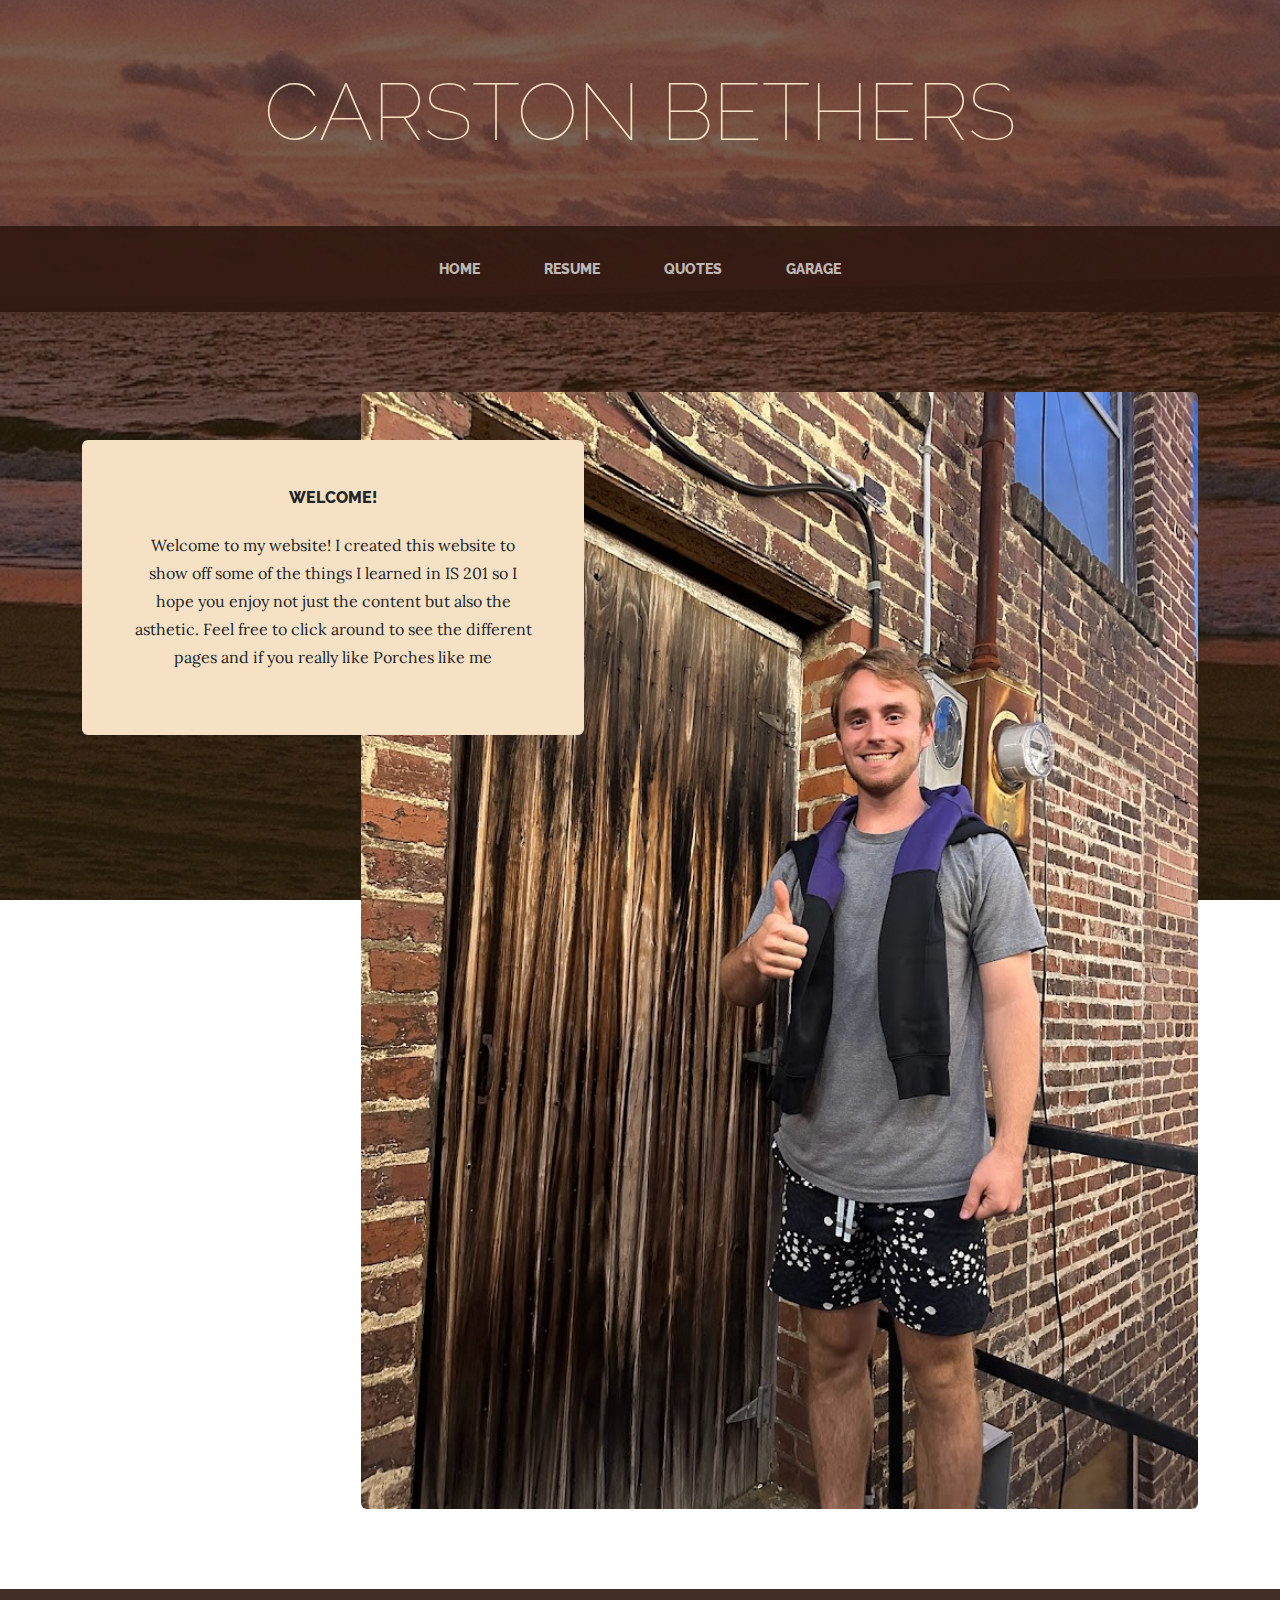
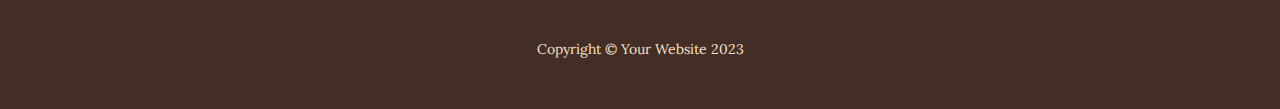
<file: index.html>
<!DOCTYPE html>
<html lang="en">
    <head>
        <meta charset="utf-8" />
        <meta name="viewport" content="width=device-width, initial-scale=1, shrink-to-fit=no" />
        <meta name="description" content="" />
        <meta name="author" content="" />
        <title>Carston Bethers</title>
        <link rel="icon" type="image/x-icon" href="assets/favicon.ico" />
        <!-- Google fonts-->
        <link href="https://fonts.googleapis.com/css?family=Raleway:100,100i,200,200i,300,300i,400,400i,500,500i,600,600i,700,700i,800,800i,900,900i" rel="stylesheet" />
        <link href="https://fonts.googleapis.com/css?family=Lora:400,400i,700,700i" rel="stylesheet" />
        <!-- Core theme CSS (includes Bootstrap)-->
        <link href="css/styles.css" rel="stylesheet" />
    </head>
    <body>
        <header>
            <h1 class="site-heading text-center text-faded d-none d-lg-block">
                <!-- <span class="site-heading-upper text-primary mb-3"></span> -->
                <span class="site-heading-lower">Carston Bethers</span>
            </h1>
        </header>
        <!-- Navigation-->
        <nav class="navbar navbar-expand-lg navbar-dark py-lg-4" id="mainNav">
            <div class="container">
                <a class="navbar-brand text-uppercase fw-bold d-lg-none" href="index.html">Start Bootstrap</a>
                <button class="navbar-toggler" type="button" data-bs-toggle="collapse" data-bs-target="#navbarSupportedContent" aria-controls="navbarSupportedContent" aria-expanded="false" aria-label="Toggle navigation"><span class="navbar-toggler-icon"></span></button>
                <div class="collapse navbar-collapse" id="navbarSupportedContent">
                    <ul class="navbar-nav mx-auto">
                        <li class="nav-item px-lg-4"><a class="nav-link text-uppercase" href="index.html">Home</a></li>
                        <li class="nav-item px-lg-4"><a class="nav-link text-uppercase" href="html/about.html">Resume</a></li>
                        <li class="nav-item px-lg-4"><a class="nav-link text-uppercase" href="html/products.html">Quotes</a></li>
                        <li class="nav-item px-lg-4"><a class="nav-link text-uppercase" href="html/garage.html">Garage</a></li>
                    </ul>
                </div>
            </div>
        </nav>
        <section class="page-section clearfix">
            <div class="container">
                <div class="intro">
                    <img class="intro-img img-fluid mb-3 mb-lg-0 rounded" src="assets/img/intro.jpg" alt="..." />
                    <div class="intro-text left-0 text-center bg-faded p-5 rounded">
                        <h2 class="section-heading mb-4">
                            <span class="section-heading-upper">Welcome!</span>
                            <!-- <span class="section-heading-lower">Worth Drinking</span> -->
                        </h2>
                        <p class="mb-3">Welcome to my website! I created this website to show off some of the things I learned in IS 201 so I hope you enjoy not just the content but also the asthetic. Feel free to click around to see the different pages and if you really like Porches like me </p>
                        <!-- <div class="intro-button mx-auto"><a class="btn btn-primary btn-xl" href="#!">Visit Us Today!</a></div> -->
                    </div>
                </div>
            </div>
        </section>
        <!-- <section class="page-section cta">
            <div class="container">
                <div class="row">
                    <div class="col-xl-9 mx-auto">
                        <div class="cta-inner bg-faded text-center rounded">
                            <h2 class="section-heading mb-4">
                                <span class="section-heading-upper">Our Promise</span>
                                <span class="section-heading-lower">To You</span>
                            </h2>
                            <p class="mb-0">This is where some text would go. </p>
                        </div>
                    </div>
                </div>
            </div>
        </section> -->
        <footer class="footer text-faded text-center py-5">
            <div class="container"><p class="m-0 small">Copyright &copy; Your Website 2023</p></div>
        </footer>
        <!-- Bootstrap core JS-->
        <script src="https://cdn.jsdelivr.net/npm/bootstrap@5.2.3/dist/js/bootstrap.bundle.min.js"></script>
        <!-- Core theme JS-->
        <script src="js/scripts.js"></script>
    </body>
</html>
</file>
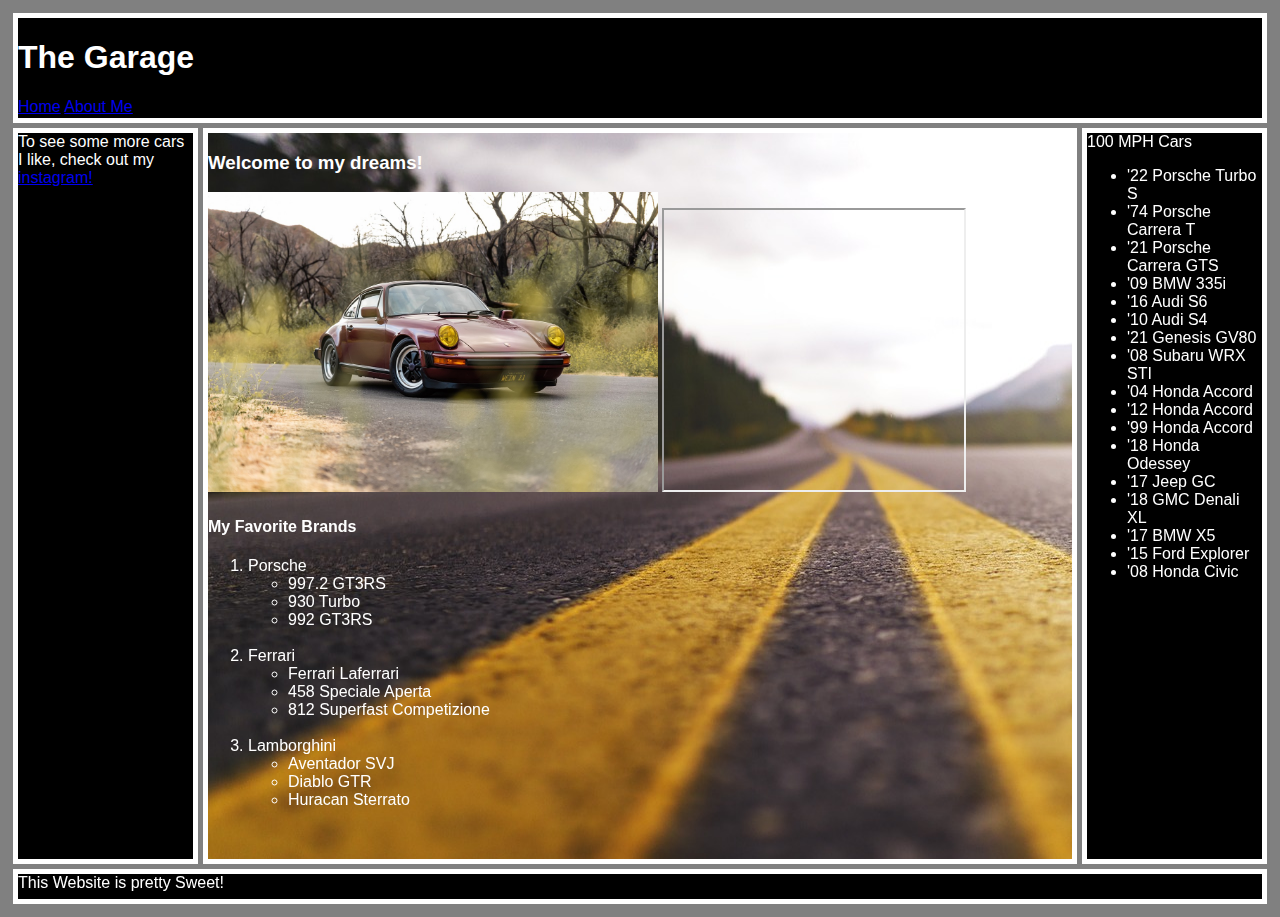
<file: html/garage.html>
<!DOCTYPE html>
<html lang="en">
<head>
    <meta charset="UTF-8">
    <meta name="viewport" content="width=device-width, initial-scale=1.0">
    <title>Document</title>
    <link rel="stylesheet" href="../css/beststyle.css">
</head>
<body>
    <div class="common header">
        <h1>The Garage</h1>
        <a href="../index.html">Home</a>
        <a href="about.html">About Me</a>
    </div>
    <div class="content">
        <div class="common left">
            To see some more cars I like, check out my <a href="https://www.instagram.com/hiiamcarston/" target="_blank" title="Carstons Car Instagram">instagram!</a>
        </div>

        <div class="common main">
        <H3>Welcome to my dreams!</H3>
        <img src="../assets/img/porsche1.jpg" height="300" alt="Porsche Car">
        <iframe width="300" height="280" src="https://www.youtube.com/embed/TmCkdbdCOog?si=GAiWlpzaOBlhzUh2" title="YouTube video player" allow="accelerometer; autoplay; clipboard-write; encrypted-media; gyroscope; picture-in-picture; web-share" allowfullscreen></iframe>
        <h4>My Favorite Brands</h4>
        <ol>
            <li>Porsche
                <ul>
                    <li>997.2 GT3RS</li>
                    <li>930 Turbo</li>
                    <li>992 GT3RS</li>
                </ul>
            </li>
            <br>
            <li>Ferrari
                <ul>
                    <li>Ferrari Laferrari</li>
                    <li>458 Speciale Aperta</li>
                    <li>812 Superfast Competizione</li>
                </ul>
            </li>
            <br>
            <li>Lamborghini
                <ul>
                    <li>Aventador SVJ</li>
                    <li>Diablo GTR</li>
                    <li>Huracan Sterrato</li>
                </ul>
            </li>
        </ol>
        <p>&nbsp;</p>
        
        
        <div class='tableauPlaceholder' id='viz1702411101592' style='position: relative'><noscript><a href='#'><img alt='997 BaT Results ' src='https:&#47;&#47;public.tableau.com&#47;static&#47;images&#47;99&#47;997BaTAuctionResults&#47;997BaTResults&#47;1_rss.png' style='border: none' /></a></noscript><object class='tableauViz'  style='display:none;'><param name='host_url' value='https%3A%2F%2Fpublic.tableau.com%2F' /> <param name='embed_code_version' value='3' /> <param name='site_root' value='' /><param name='name' value='997BaTAuctionResults&#47;997BaTResults' /><param name='tabs' value='no' /><param name='toolbar' value='yes' /><param name='static_image' value='https:&#47;&#47;public.tableau.com&#47;static&#47;images&#47;99&#47;997BaTAuctionResults&#47;997BaTResults&#47;1.png' /> <param name='animate_transition' value='yes' /><param name='display_static_image' value='yes' /><param name='display_spinner' value='yes' /><param name='display_overlay' value='yes' /><param name='display_count' value='yes' /><param name='language' value='en-US' /></object></div>                <script type='text/javascript'>                    var divElement = document.getElementById('viz1702411101592');                    var vizElement = divElement.getElementsByTagName('object')[0];                    vizElement.style.width='100%';vizElement.style.height=(divElement.offsetWidth*0.75)+'px';                    var scriptElement = document.createElement('script');                    scriptElement.src = 'https://public.tableau.com/javascripts/api/viz_v1.js';                    vizElement.parentNode.insertBefore(scriptElement, vizElement);                </script>

        </div>
        <div class="common right">
            100 MPH Cars
            <ul>
                <li>'22 Porsche Turbo S</li>
                <li>'74 Porsche Carrera T</li>
                <li>'21 Porsche Carrera GTS</li>
                <li>'09 BMW 335i</li>
                <li>'16 Audi S6</li>
                <li>'10 Audi S4</li>
                <li>'21 Genesis GV80</li>
                <li>'08 Subaru WRX STI</li>
                <li>'04 Honda Accord</li>
                <li>'12 Honda Accord</li>
                <li>'99 Honda Accord</li>
                <li>'18 Honda Odessey</li>
                <li>'17 Jeep GC</li>
                <li>'18 GMC Denali XL</li>
                <li>'17 BMW X5</li>
                <li>'15 Ford Explorer</li>
                <li>'08 Honda Civic</li>
            </ul>
        </div>
    </div>
    <div class="common footer">
        This Website is pretty Sweet!
    </div>

    </body>
</html>
</file>
<file: css/beststyle.css>
body {
    display: flex;
    flex-direction: column;
    background-color: grey;
    font-family: Verdana, Geneva, Tahoma, sans-serif;
    
}

.common {
    font-family: Verdana, Geneva, Tahoma, sans-serif;
    background-color: black;
    color: white;
    border: 5px solid white;
    
    
}
.header {
    height: 100px;
    margin: 5px 5px 0 5px; 
}

.content {
    display: flex;
    flex: 1;
    padding-top: 5px;
}

.left, .right {
    width: 175px;
    flex-shrink: 0;
}

.left {
    margin-left: 5px;
}

.main {
    flex: 1;
    margin: 0 5px;
    background-image: url("../assets/img/road.jpg");
}

.right {
    margin-right: 5px;
}

.footer {
    height: 25px;
    margin: 5px;
}
  .tableauPlaceholder {
    width: 100%;
    max-width: 1000px;
    height: auto;
}
</file>
